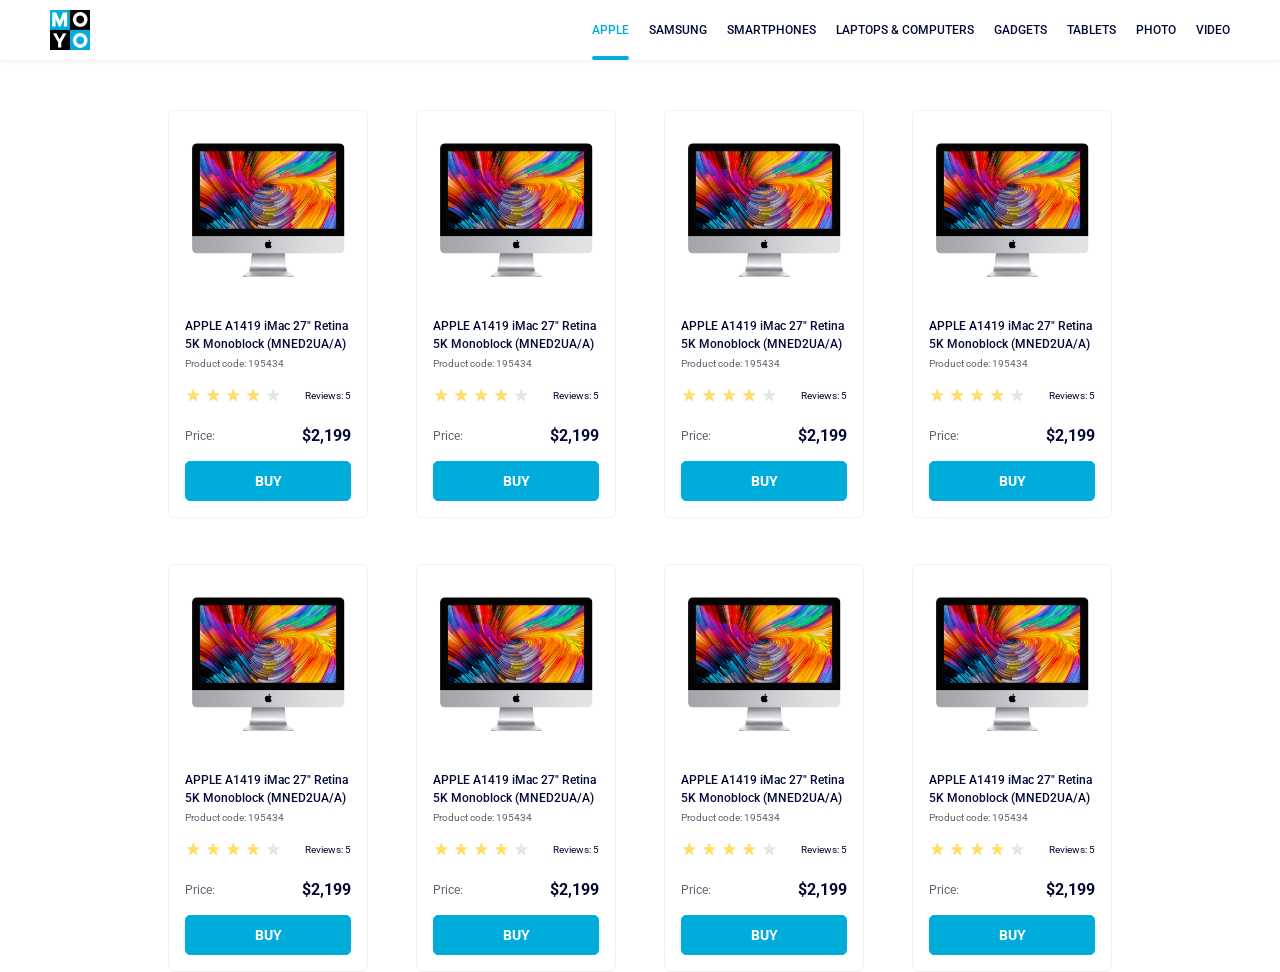
<file: index.html>
<!doctype html><html lang="en"><head><meta charset="utf-8"><meta name="viewport" content="width=device-width, user-scalable=no, initial-scale=1.0, maximum-scale=1.0, minimum-scale=1.0"><meta http-equiv="X-UA-Compatible" content="ie=edge"><title>Catalog</title><link href="https://fonts.googleapis.com/css2?family=Roboto:wght@400;500;700&display=swap" rel="stylesheet"><link rel="stylesheet" href="index.08f887ef.css"></head><body> <header class="header"> <a href="index.html" class="logo"> <img src="logo.d777a287.png" alt="MOYO logo"> </a> <nav> <ul class="nav"> <li> <a href="#" class="is-active nav__link nav__link--active nav__link--active--blue"> APPLE </a> </li> <li> <a href="#" class="nav__link nav__link--active"> SAMSUNG </a> </li> <li> <a href="#" class="nav__link nav__link--active"> SMARTPHONES </a> </li> <li> <a href="#" class="nav__link nav__link--active" data-qa="nav-hover"> LAPTOPS & COMPUTERS </a> </li> <li> <a href="#" class="nav__link nav__link--active"> GADGETS </a> </li> <li> <a href="#" class="nav__link nav__link--active"> TABLETS </a> </li> <li> <a href="#" class="nav__link nav__link--active"> PHOTO </a> </li> <li> <a href="#" class="nav__link nav__link--active"> VIDEO </a> </li> </ul> </nav> </header> <main> <div data-qa="card" class="card"> <img class="card__picture" src="imac.202c52ff.jpeg" alt="product-card"> <h2 class="card__name"> APPLE A1419 iMac 27" Retina 5K Monoblock (MNED2UA/A) </h2> <p class="card__article">Product code: 195434</p> <div class="stars"> <div class="stars__box"> <div class="stars__star"></div> <div class="stars__star"></div> <div class="stars__star"></div> <div class="stars__star"></div> <div class="stars__star"></div> </div> <div class="stars__reviews">Reviews: 5</div> </div> <div class="card__price-box"> <span class="card__price-name">Price:</span> <span class="card__price">$2,199</span> </div> <div class="card__button-box"> <a href="#" class="card__button" data-qa="card-hover"> BUY </a> </div> </div> <div class="card"> <img class="card__picture" src="imac.202c52ff.jpeg" alt="product-card"> <h2 class="card__name"> APPLE A1419 iMac 27" Retina 5K Monoblock (MNED2UA/A) </h2> <p class="card__article">Product code: 195434</p> <div class="stars"> <div class="stars__box"> <div class="stars__star"></div> <div class="stars__star"></div> <div class="stars__star"></div> <div class="stars__star"></div> <div class="stars__star"></div> </div> <div class="stars__reviews">Reviews: 5</div> </div> <div class="card__price-box"> <span class="card__price-name">Price:</span> <span class="card__price">$2,199</span> </div> <div class="card__button-box"> <a href="#" class="card__button"> BUY </a> </div> </div> <div class="card"> <img class="card__picture" src="imac.202c52ff.jpeg" alt="product-card"> <h2 class="card__name"> APPLE A1419 iMac 27" Retina 5K Monoblock (MNED2UA/A) </h2> <p class="card__article">Product code: 195434</p> <div class="stars"> <div class="stars__box"> <div class="stars__star"></div> <div class="stars__star"></div> <div class="stars__star"></div> <div class="stars__star"></div> <div class="stars__star"></div> </div> <div class="stars__reviews">Reviews: 5</div> </div> <div class="card__price-box"> <span class="card__price-name">Price:</span> <span class="card__price">$2,199</span> </div> <div class="card__button-box"> <a href="#" class="card__button"> BUY </a> </div> </div> <div class="card"> <img class="card__picture" src="imac.202c52ff.jpeg" alt="product-card"> <h2 class="card__name"> APPLE A1419 iMac 27" Retina 5K Monoblock (MNED2UA/A) </h2> <p class="card__article">Product code: 195434</p> <div class="stars"> <div class="stars__box"> <div class="stars__star"></div> <div class="stars__star"></div> <div class="stars__star"></div> <div class="stars__star"></div> <div class="stars__star"></div> </div> <div class="stars__reviews">Reviews: 5</div> </div> <div class="card__price-box"> <span class="card__price-name">Price:</span> <span class="card__price">$2,199</span> </div> <div class="card__button-box"> <a href="#" class="card__button"> BUY </a> </div> </div> <div class="card"> <img class="card__picture" src="imac.202c52ff.jpeg" alt="product-card"> <h2 class="card__name"> APPLE A1419 iMac 27" Retina 5K Monoblock (MNED2UA/A) </h2> <p class="card__article">Product code: 195434</p> <div class="stars"> <div class="stars__box"> <div class="stars__star"></div> <div class="stars__star"></div> <div class="stars__star"></div> <div class="stars__star"></div> <div class="stars__star"></div> </div> <div class="stars__reviews">Reviews: 5</div> </div> <div class="card__price-box"> <span class="card__price-name">Price:</span> <span class="card__price">$2,199</span> </div> <div class="card__button-box"> <a href="#" class="card__button"> BUY </a> </div> </div> <div class="card"> <img class="card__picture" src="imac.202c52ff.jpeg" alt="product-card"> <h2 class="card__name"> APPLE A1419 iMac 27" Retina 5K Monoblock (MNED2UA/A) </h2> <p class="card__article">Product code: 195434</p> <div class="stars"> <div class="stars__box"> <div class="stars__star"></div> <div class="stars__star"></div> <div class="stars__star"></div> <div class="stars__star"></div> <div class="stars__star"></div> </div> <div class="stars__reviews">Reviews: 5</div> </div> <div class="card__price-box"> <span class="card__price-name">Price:</span> <span class="card__price">$2,199</span> </div> <div class="card__button-box"> <a href="#" class="card__button"> BUY </a> </div> </div> <div class="card"> <img class="card__picture" src="imac.202c52ff.jpeg" alt="product-card"> <h2 class="card__name"> APPLE A1419 iMac 27" Retina 5K Monoblock (MNED2UA/A) </h2> <p class="card__article">Product code: 195434</p> <div class="stars"> <div class="stars__box"> <div class="stars__star"></div> <div class="stars__star"></div> <div class="stars__star"></div> <div class="stars__star"></div> <div class="stars__star"></div> </div> <div class="stars__reviews">Reviews: 5</div> </div> <div class="card__price-box"> <span class="card__price-name">Price:</span> <span class="card__price">$2,199</span> </div> <div class="card__button-box"> <a href="#" class="card__button"> BUY </a> </div> </div> <div class="card"> <img class="card__picture" src="imac.202c52ff.jpeg" alt="product-card"> <h2 class="card__name"> APPLE A1419 iMac 27" Retina 5K Monoblock (MNED2UA/A) </h2> <p class="card__article">Product code: 195434</p> <div class="stars"> <div class="stars__box"> <div class="stars__star"></div> <div class="stars__star"></div> <div class="stars__star"></div> <div class="stars__star"></div> <div class="stars__star"></div> </div> <div class="stars__reviews">Reviews: 5</div> </div> <div class="card__price-box"> <span class="card__price-name">Price:</span> <span class="card__price">$2,199</span> </div> <div class="card__button-box"> <a href="#" class="card__button"> BUY </a> </div> </div> </main> </body></html>
</file>
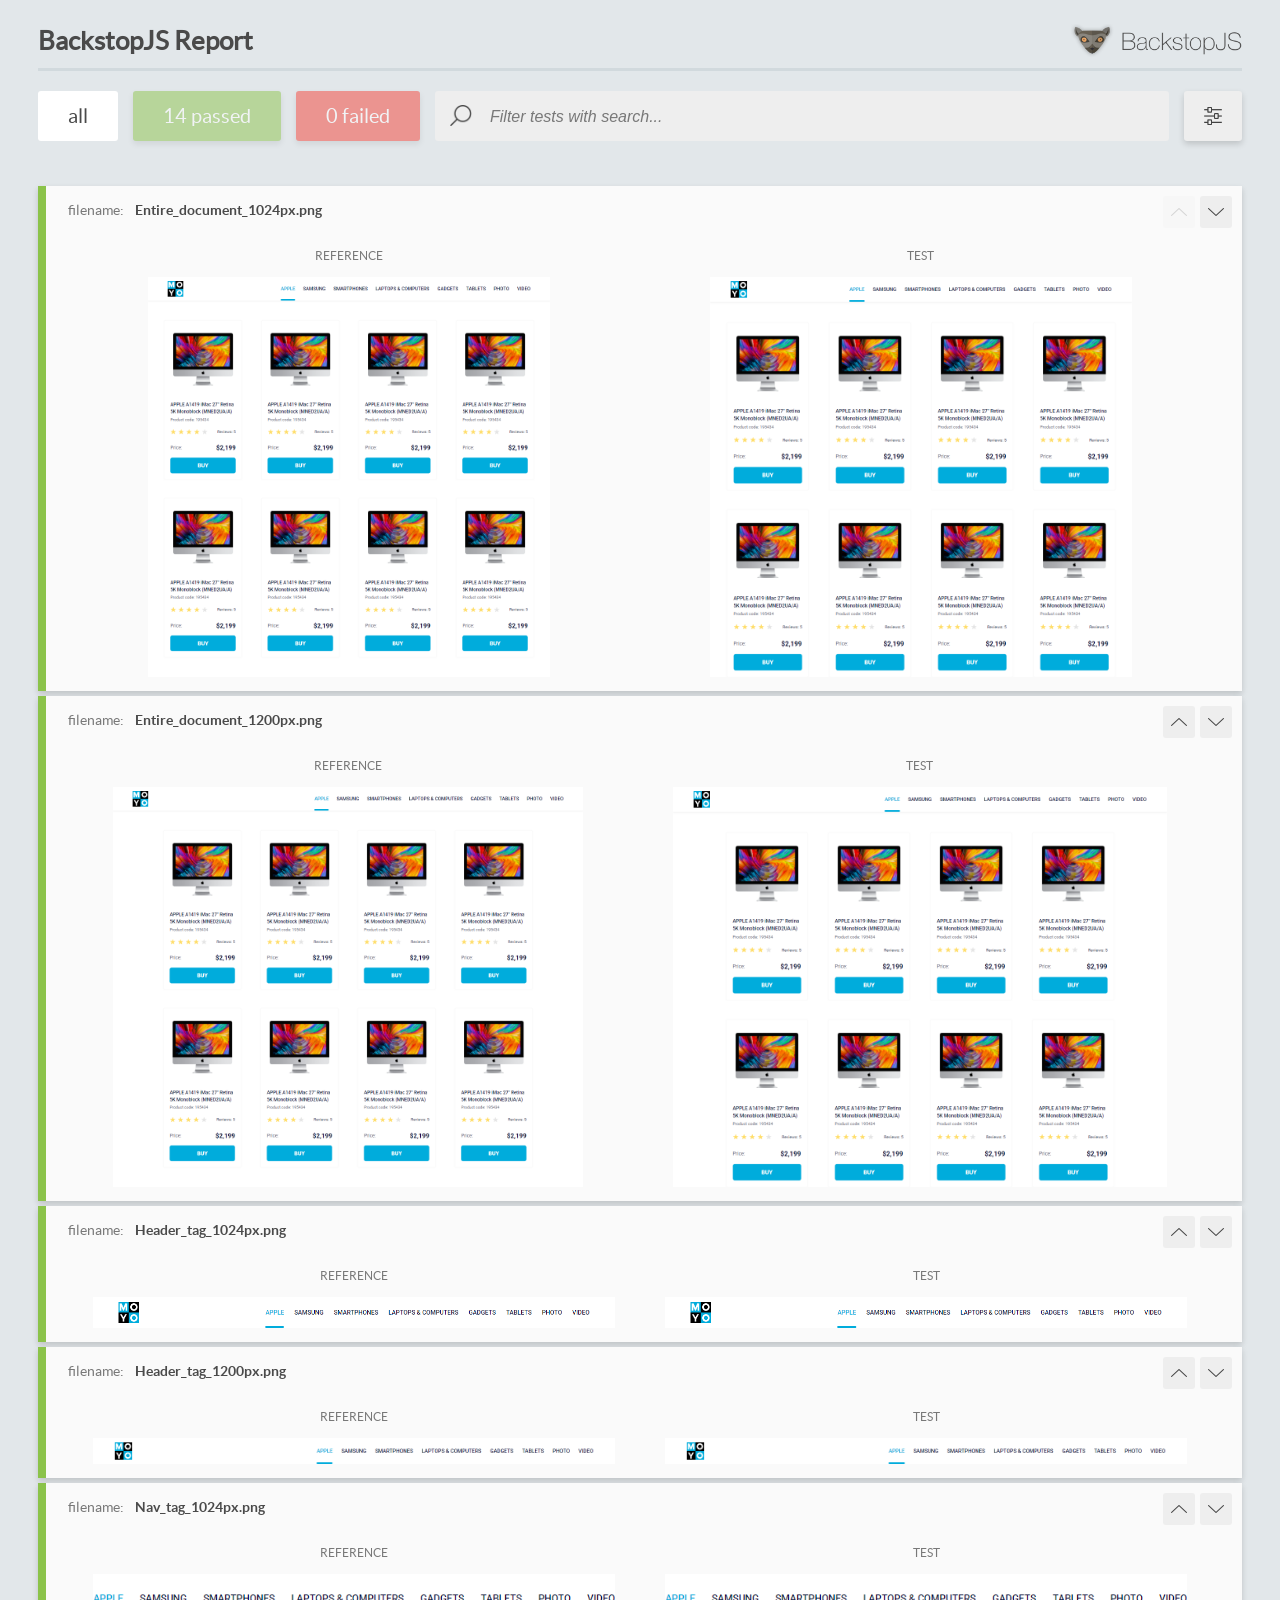
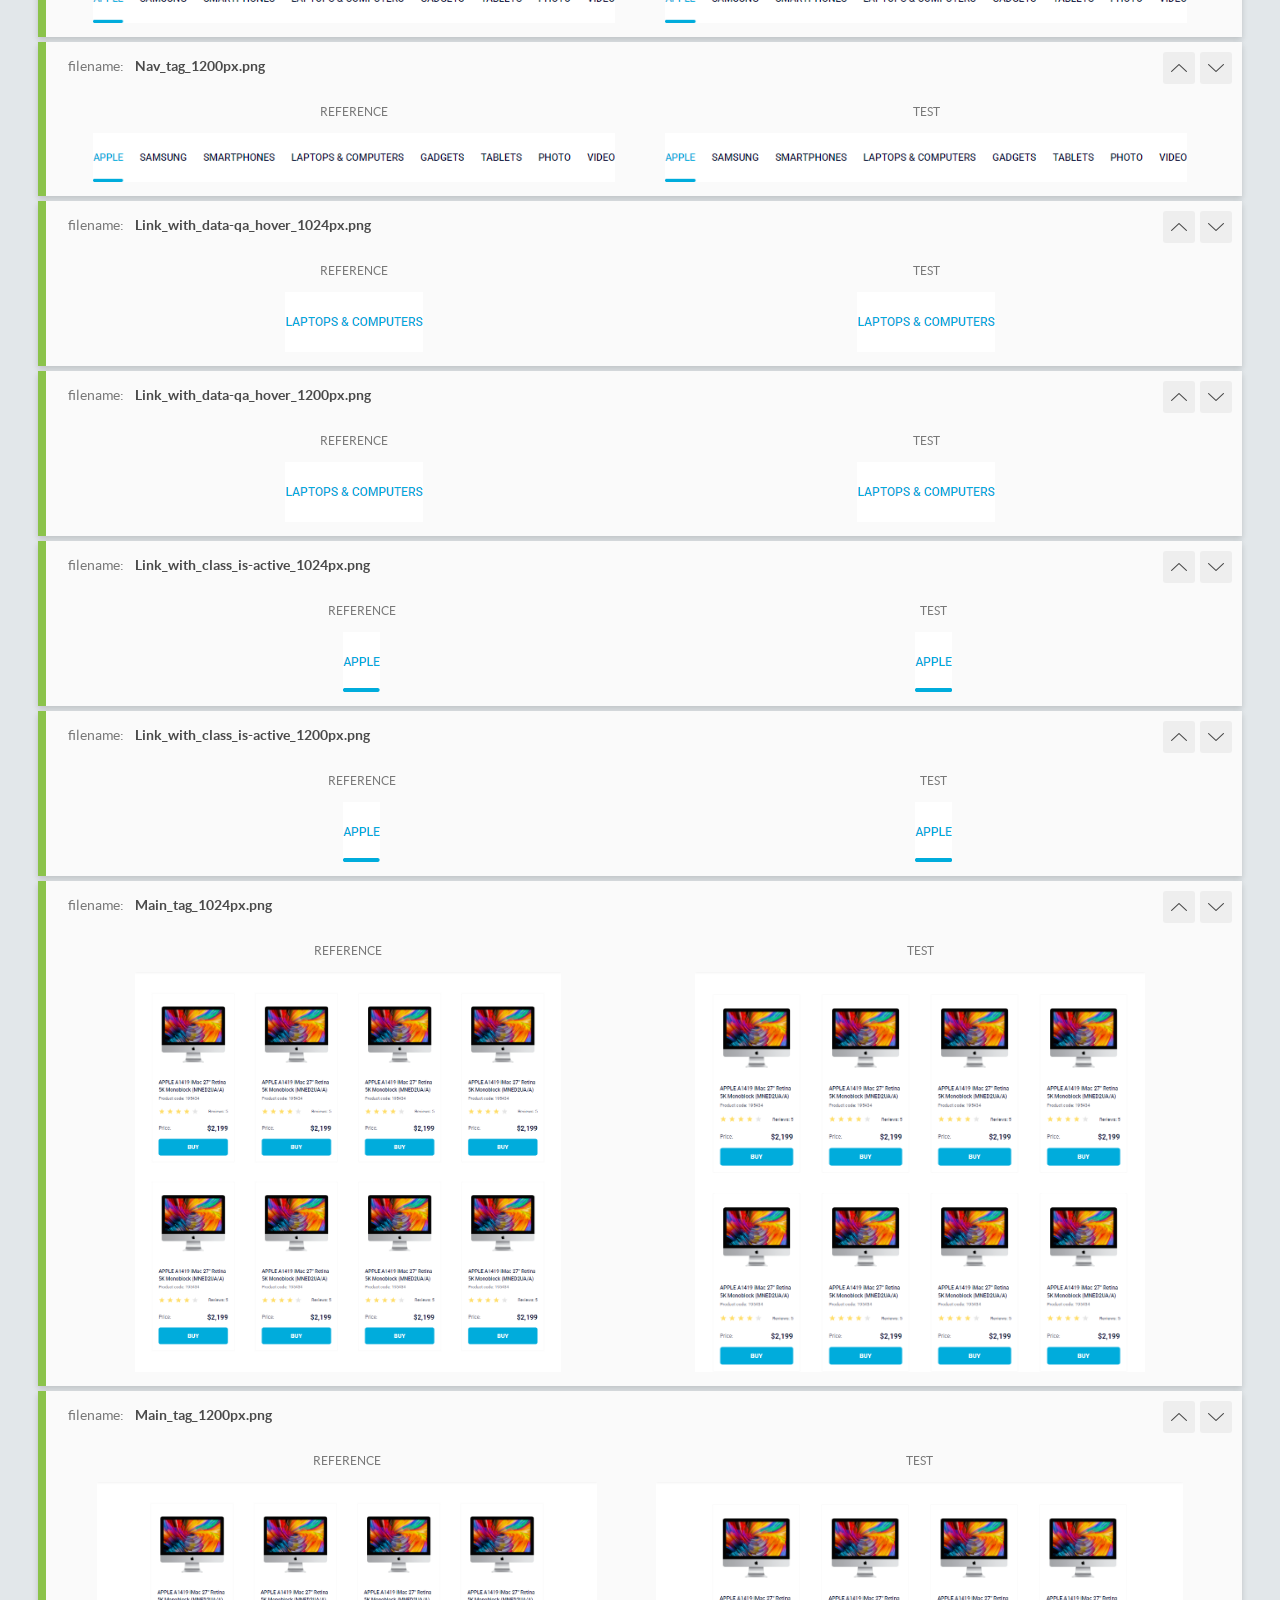
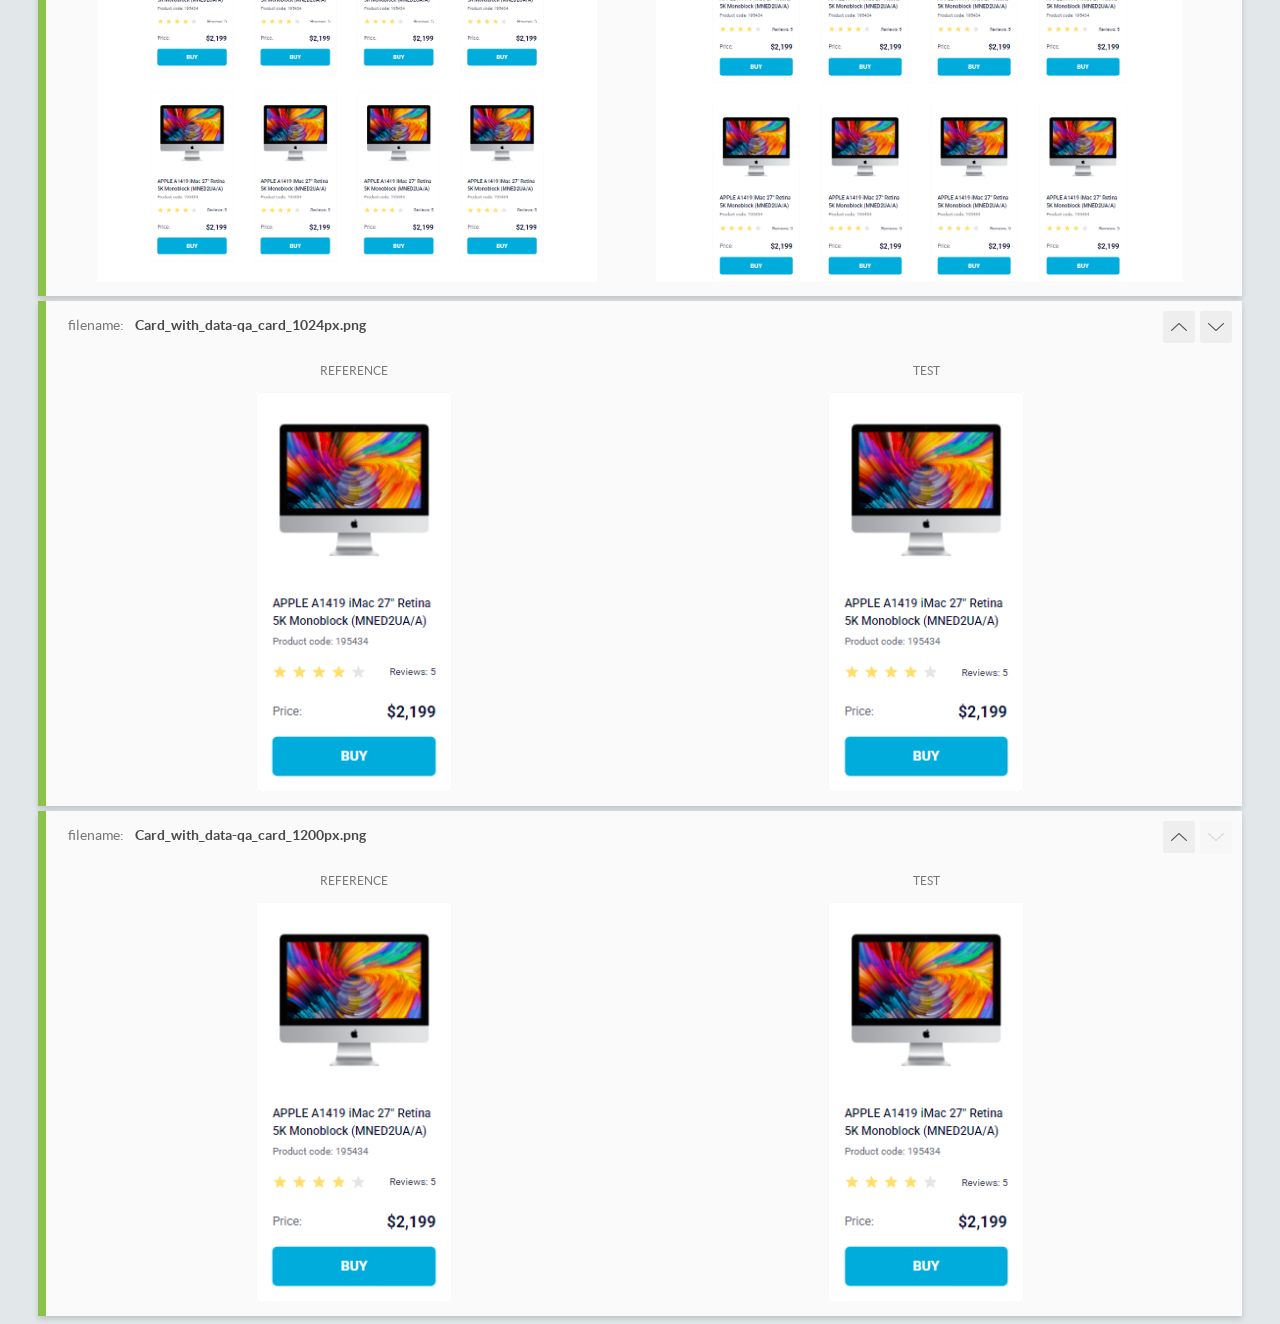
<file: report/html_report/index.html>
<!DOCTYPE html>
<html>
  <head>
    <meta charset="utf-8">
    <!-- Disable Cache -->
    <meta http-equiv="Cache-Control" content="no-cache, no-store, must-revalidate">
    <meta http-equiv="Pragma" content="no-cache">
    <meta http-equiv="Expires" content="0">

    <title>BackstopJS Report</title>

    <style>
      @font-face {
          font-family: 'latoregular';
          src: url('./assets/fonts/lato-regular-webfont.woff2') format('woff2'),
              url('./assets/fonts/lato-regular-webfont.woff') format('woff');
          font-weight: 400;
          font-style: normal;
      }
      @font-face {
          font-family: 'latobold';
          src: url('./assets/fonts/lato-bold-webfont.woff2') format('woff2'),
              url('./assets/fonts/lato-bold-webfont.woff') format('woff');
          font-weight: 700;
          font-style: normal;
      }

      .ReactModal__Body--open {
          overflow: hidden;
      }
      .ReactModal__Body--open .header {
        display: none;
      }

    </style>
  </head>
  <body style="background-color: #E2E7EA">
    <div id="root">

    </div>
    <script>
      function report (report) { // eslint-disable-line no-unused-vars
        window.tests = report;
      }
    </script>
    <script src="config.js"></script>
    <script src="index_bundle.js"></script>
  </body>
</html>
</file>
<file: index.08f887ef.css>
*{box-sizing:border-box;margin:0;padding:0}body{font-family:Roboto,sans-serif}.header{box-sizing:border-box;text-transform:uppercase;background:#fff;justify-content:space-between;align-items:center;height:60px;padding:0 50px;display:flex;box-shadow:0 2px 4px #0000000d}.nav{list-style:none;display:flex}.nav li{margin-right:20px}.nav li:last-child{margin-right:0}.nav li:first-child{margin-left:0}.nav__link{color:#060b35;font-size:12px;font-weight:500;line-height:60px;text-decoration:none;transition:color .3s ease-in-out;display:inline-block;position:relative}.nav__link--active.is-active{color:#00acdc}.nav__link--active.is-active:after{content:"";background-color:#00acdc;border-radius:8px;width:37px;height:4px;position:absolute;bottom:0;left:0}.nav__link--active--blue{color:#00acdc}.nav__link--active[data-qa=nav-hover]:hover{color:#00acdc;cursor:pointer}.logo{align-items:center;width:40px;height:40px;display:flex}.card{box-sizing:border-box;background:#fff;border:1px solid #f3f3f3;border-radius:5px;flex-direction:column;width:200px;padding:32px 16px 16px;transition:all .3s ease-in-out;display:flex}.card__picture{width:160px;height:134px;margin:0 auto 40px;display:block}.card__name{color:#060b35;font-size:12px;font-weight:500;line-height:18px;text-decoration:none;transition:color .3s ease-in-out}.card__name:hover{color:#34568b}.card__article{color:#616070;margin-top:4px;font-size:10px;font-weight:400;line-height:14px;display:flex}.card__price-box{justify-content:space-between;align-items:center;width:166px;margin:24px 0 0;display:flex}.card__price-name{color:#616070;font-size:12px;font-weight:400;line-height:18px}.card__price{color:#060b35;font-size:16px;font-weight:700;line-height:18px}.card__button-box{justify-content:center;align-items:center;display:flex}.card__button{color:#fff;background-color:#00acdc;border:1px solid #00acdc;border-radius:5px;justify-content:center;align-items:center;width:166px;height:40px;margin-top:16px;font-size:14px;font-weight:700;line-height:16px;text-decoration:none;transition:background-color .3s ease-in-out;display:flex}.card__button:hover{color:#2eb1d5;background-color:#fff}.card:hover{transform:scale(1.2)}.stars{justify-content:space-between;align-items:flex-end;height:16px;margin-top:16px;display:flex}.stars__box{display:flex}.stars__star{background-image:url(star.0aa15587.svg);background-position:50%;background-repeat:no-repeat;width:16px;height:16px;margin-right:4px}.stars__star:nth-child(-n+4){background-image:url(star-active.1a24ce14.svg)}.stars__reviews{text-align:right;color:#060b35;font-size:10px;font-weight:400;line-height:14px}main{grid-template-columns:repeat(1,200px);justify-content:center;justify-items:center;gap:46px 48px;padding:50px 40px 0;display:grid}@media (width>=488px){main{grid-template-columns:repeat(2,200px)}}@media (width>=768px){main{grid-template-columns:repeat(3,200px)}}@media (width>=1024px){main{grid-template-columns:repeat(4,200px)}}
/*# sourceMappingURL=index.08f887ef.css.map */
</file>
